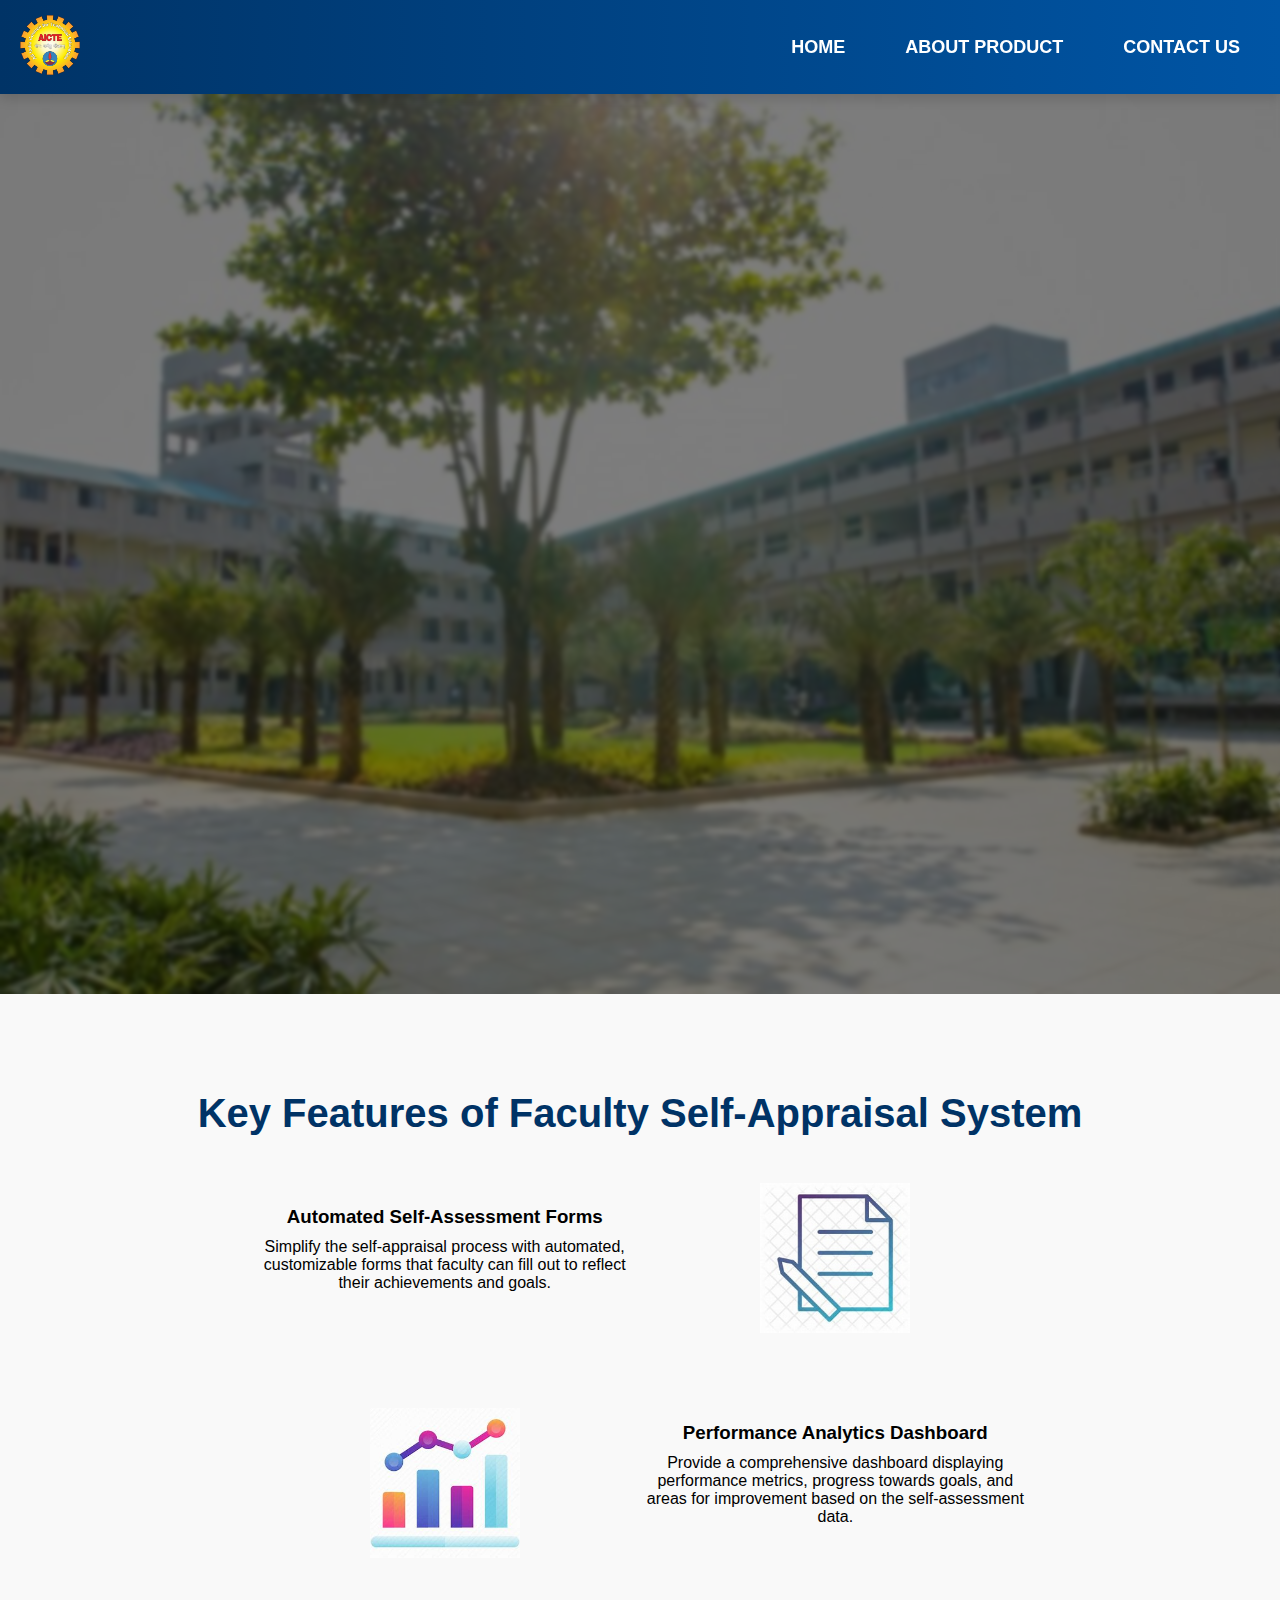
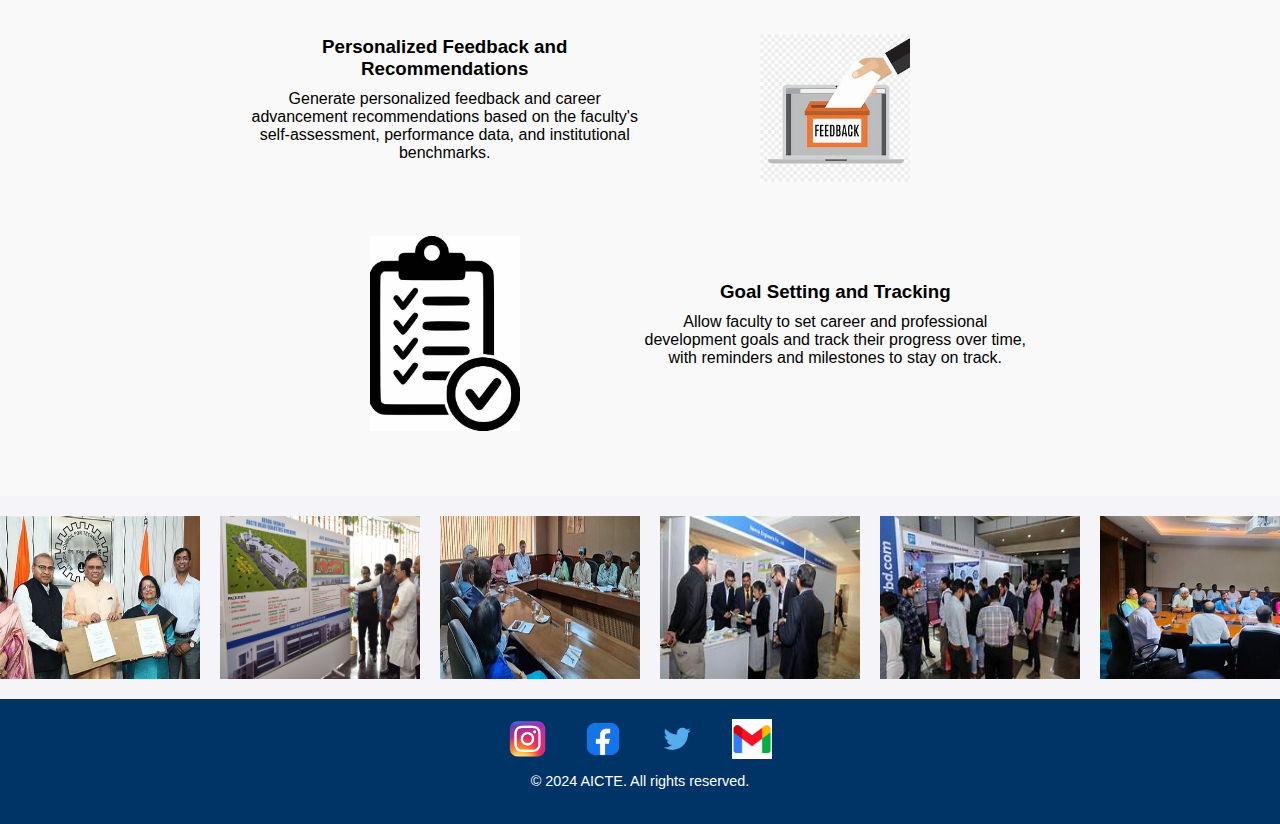
<file: index.html>
<!DOCTYPE html>
<html lang="en">
<head>
    <meta charset="UTF-8">
    <meta name="viewport" content="width=device-width, initial-scale=1.0">
    <title>College Home Page</title>
    <link rel="stylesheet" href="style.css">
</head>
<body>
    <!-- Navigation Bar -->
    <nav class="navbar">
        <div class="logo">
            <img src="Aictelogo.jpeg" alt="College Logo">
        </div>
        <ul class="nav-links">
            <li><a href="index.html">Home</a></li>
            <li><a href="about.html">About Product</a></li>
            <li><a href="contact.html">Contact Us</a></li>
        </ul>
    </nav>

    <!-- Placeholder Content -->
    <section class="hero-section">
        <div class="hero-content">
            <h1 class="headline">Revolutionizing Faculty Self-Appraisal for Career Growth</h1>
            <p class="subheadline">Empower your academic journey with our self-appraisal system designed for faculty members.</p>
            <div class="cta-buttons">
                <a href="explore.html" class="btn btn-primary">Explore System</a>
                <a href="demo.html" class="btn btn-secondary">Request a Demo</a>
            </div>
        </div>
    </section>
    <section class="features">
        <div class="container">
            <h3 class="features-title">Key Features of Faculty Self-Appraisal System</h3>
            <div class="feature-section">
                <div class="text-content">
                    <h3>Automated Self-Assessment Forms</h3>
                    <p>Simplify the self-appraisal process with automated, customizable forms that faculty can fill out to reflect their achievements and goals.</p>
                </div>
                <div class="image-wrapper">
                    <img src="form.jpeg" alt="Automated Self-Assessment Forms">
                </div>
            </div>
            <div class="feature-section reverse">
                <div class="text-content">
                    <h3>Performance Analytics Dashboard</h3>
                    <p>Provide a comprehensive dashboard displaying performance metrics, progress towards goals, and areas for improvement based on the self-assessment data.</p>
                </div>
                <div class="image-wrapper">
                    <img src="chart.jpeg" alt="Performance Analytics Dashboard">
                </div>
            </div>
            <div class="feature-section">
                <div class="text-content">
                    <h3>Personalized Feedback and Recommendations</h3>
                    <p>Generate personalized feedback and career advancement recommendations based on the faculty's self-assessment, performance data, and institutional benchmarks.</p>
                </div>
                <div class="image-wrapper">
                    <img src="feedback.jpeg" alt="Personalized Feedback and Recommendations">
                </div>
            </div>
            <div class="feature-section reverse">
                <div class="text-content">
                    <h3>Goal Setting and Tracking</h3>
                    <p>Allow faculty to set career and professional development goals and track their progress over time, with reminders and milestones to stay on track.</p>
                </div>
                <div class="image-wrapper">
                    <img src="goal.jpeg" alt="Goal Setting and Tracking">
                </div>
            </div>
        </div>
    </section> 
    <section class="scrolling-images"></section>
        <div class="scrolling-wrapper">
            <div class="scrolling-content">
                <img src="f1.jpeg" alt="Image 1">
                <img src="f2.jpg" alt="Image 2">
                <img src="f3.jpeg" alt="Image 3">
                <img src="f4.jpeg" alt="Image 4">
                <img src="f5.jpeg" alt="Image 5">
                <img src="f6.jpeg" alt="Image 6">
                <img src="f7.jpeg" alt="Image 7">
                <img src="f8.jpeg" alt="Image 8">

                <!-- Add more images as needed -->
            </div>
        </div>
    </section>
    <footer class="footer">
        <div class="footer-content">
            <div class="social-media">
                <a href="https://www.instagram.com" target="_blank" class="social-icon insta" aria-label="Instagram">
                    <img src="insta.png" alt="Instagram">
                </a>
                <a href="https://www.facebook.com" target="_blank" class="social-icon fb" aria-label="Facebook">
                    <img src="fb.png" alt="Facebook">
                </a>
                <a href="https://twitter.com" target="_blank" class="social-icon twitter" aria-label="Twitter">
                    <img src="twitter.png" alt="Twitter">
                </a>
                <a href="mailto:envisagers1613@gmail.com" class="social-icon email" aria-label="Email">
                    <img src="gmail.jpg" alt="Email">
                </a>
            </div>
            <p class="copyright">© 2024 AICTE. All rights reserved.</p>
        </div>
    </footer>
    
    
</body>

</html>
</file>
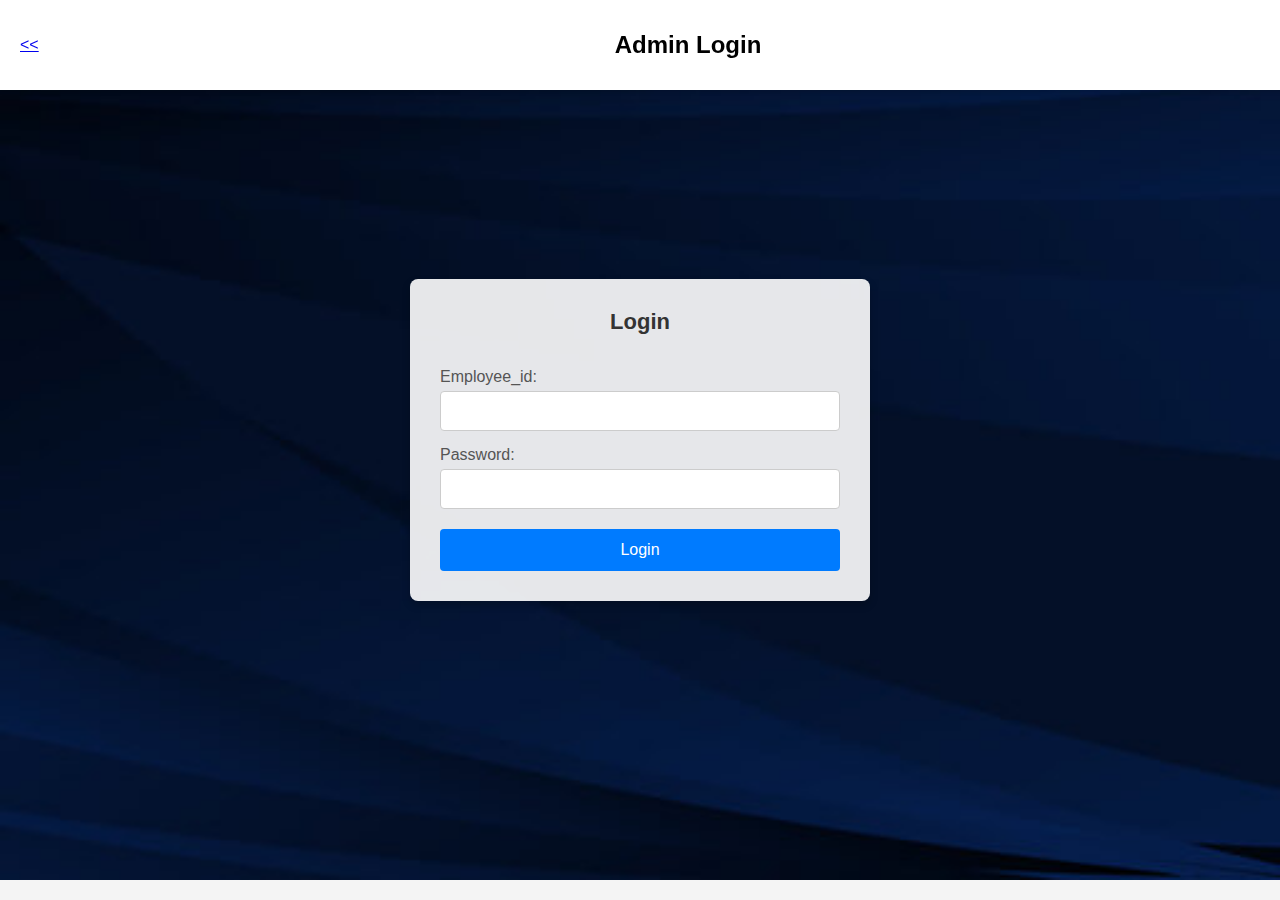
<file: alogin.html>
<!DOCTYPE html>
<html lang="en">
<head>
    <meta charset="UTF-8">
    <meta name="viewport" content="width=device-width, initial-scale=1.0">
    <title>Admin Login</title>
    <link rel="stylesheet" href="admin.css">
</head>
<body>
    <header class="navbar">
        <div class="back-arrow">
            <a href="explore.html" aria-label="Back to home"><<</a>
        </div>
        <h1>Admin Login</h1>
    </header>
    <main class="main-content">
        <div class="overlay">
            <form id="adminLoginForm">
                <h2>Login</h2>
                <label for="email">Employee_id:</label>
                <input type="email" id="email" name="email" required>
                <label for="password">Password:</label>
                <input type="password" id="password" name="password" required>
                <button type="submit" class="login-button">Login</button>
            </form>
        </div>
    </main>
    <script src="admin.js"></script>
</body>
</html>
</file>
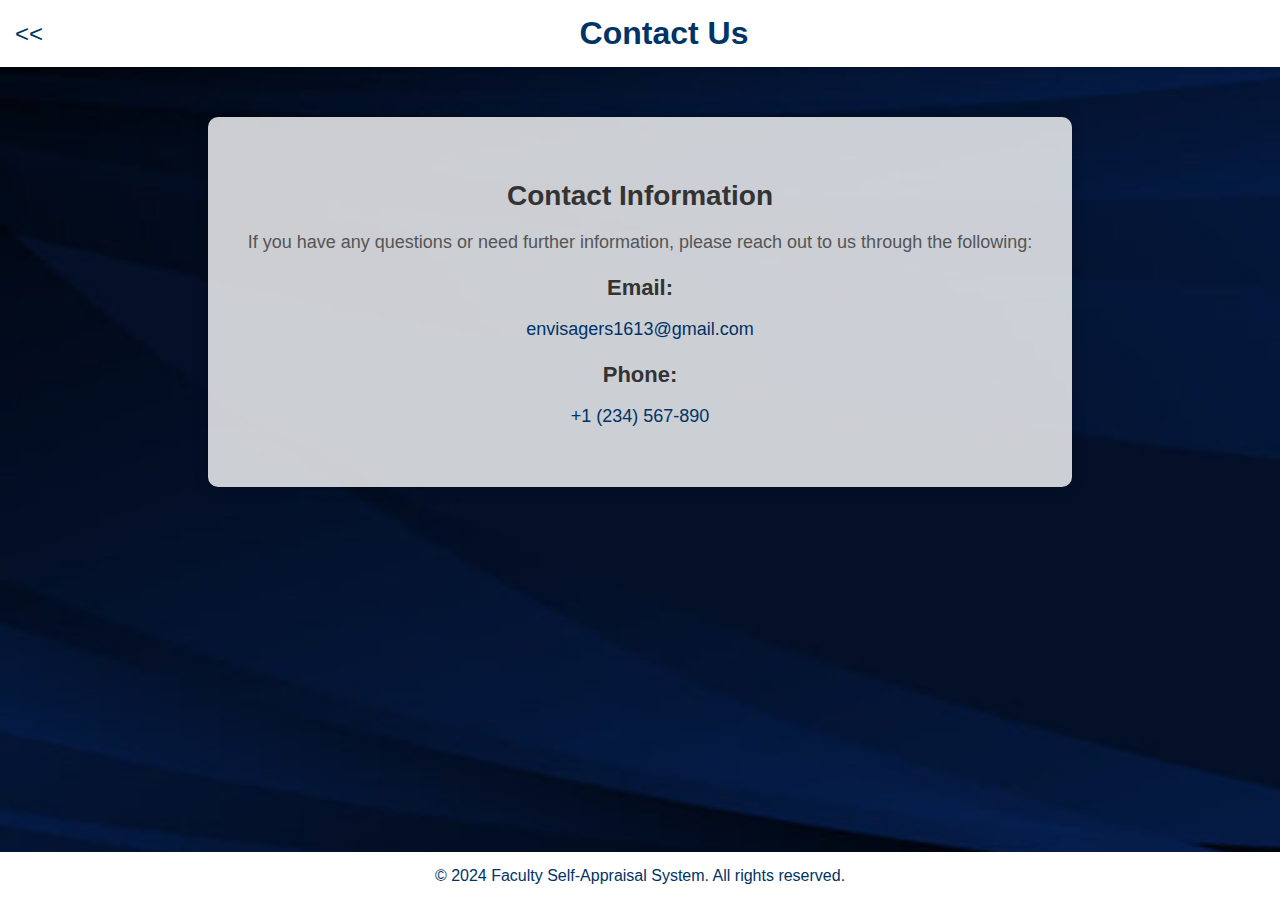
<file: contact.html>
<!DOCTYPE html>
<html lang="en">
<head>
    <meta charset="UTF-8">
    <meta name="viewport" content="width=device-width, initial-scale=1.0">
    <title>Contact Us - Faculty Self-Appraisal System</title>
    <link rel="stylesheet" href="contact.css">
</head>
<body>
    <!-- Navigation Bar -->
    <div class="navbar">
        <a href="index.html" class="back-button">&lt;&lt;</a>
        <h1>Contact Us</h1>
    </div>

    <!-- Contact Section -->
    <div class="contact-section">
        <div class="contact-info">
            <h2>Contact Information</h2>
            <p>If you have any questions or need further information, please reach out to us through the following:</p>
            <div class="contact-details">
                <div class="contact-item">
                    <h3>Email:</h3>
                    <p><a href="mailto:info@facultyappraisal.com">envisagers1613@gmail.com</a></p>
                </div>
                <div class="contact-item">
                    <h3>Phone:</h3>
                    <p><a href="tel:+1234567890">+1 (234) 567-890</a></p>
                </div>
            </div>
        </div>
    </div>

    <!-- Footer -->
    <div class="footer">
        &copy; 2024 Faculty Self-Appraisal System. All rights reserved.
    </div>
</body>
</html>
</file>
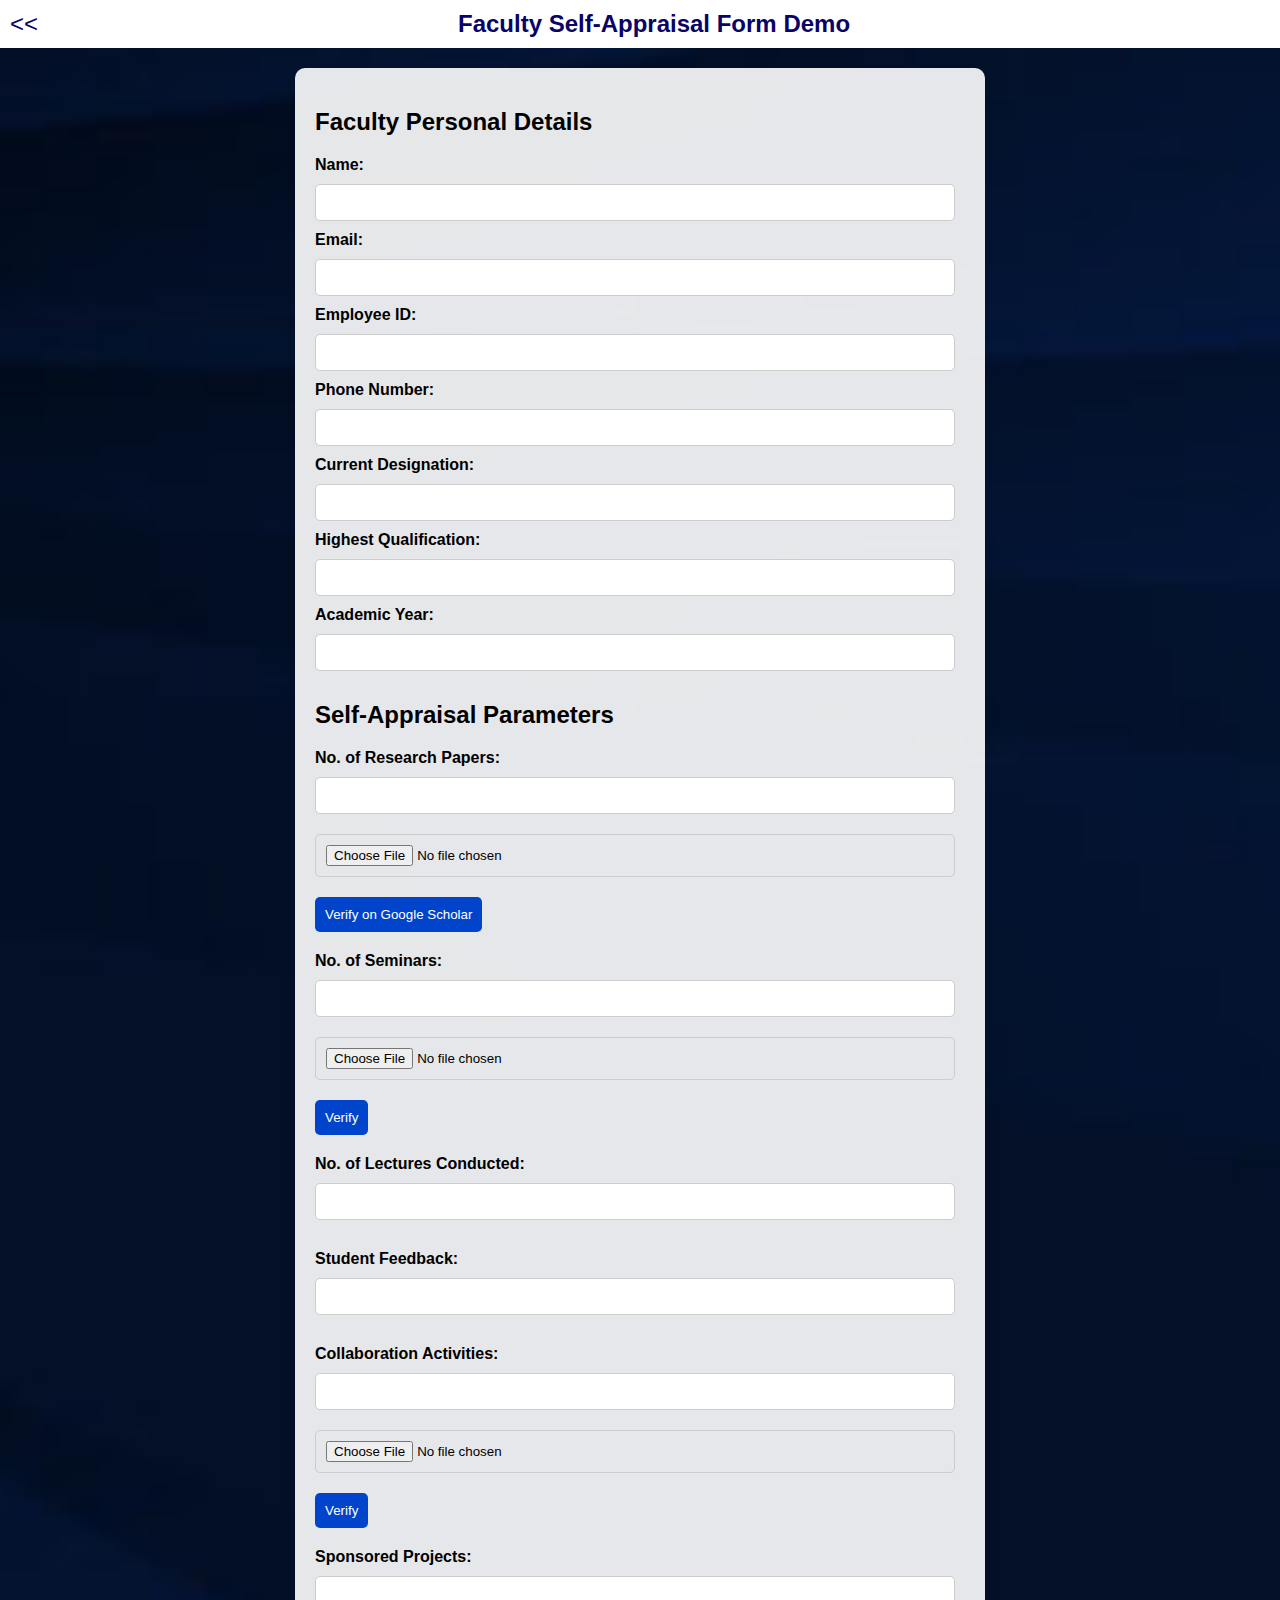
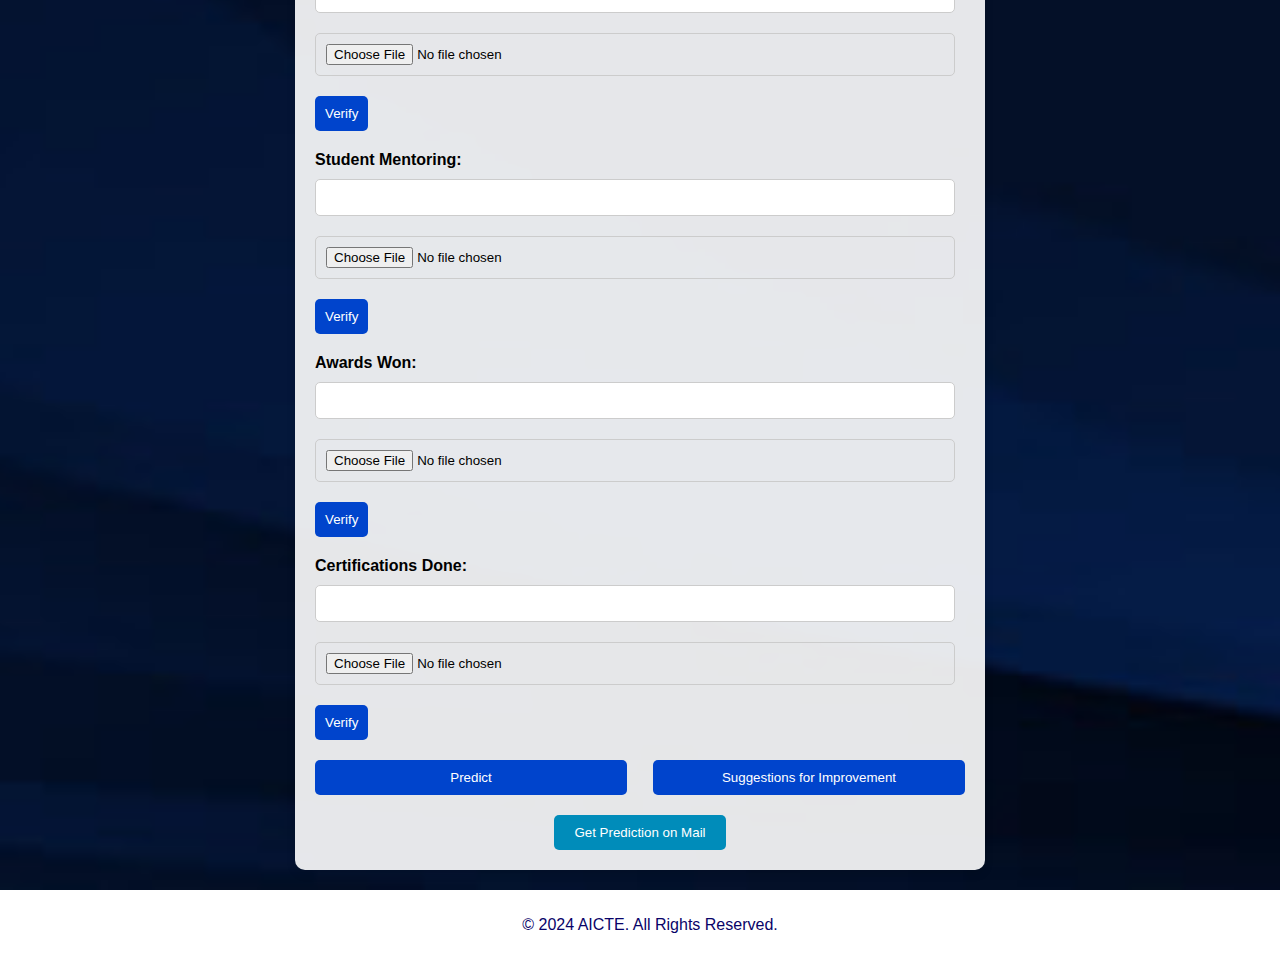
<file: demo.html>
<!DOCTYPE html>
<html lang="en">
<head>
    <meta charset="UTF-8">
    <meta name="viewport" content="width=device-width, initial-scale=1.0">
    <title>Faculty Self-Appraisal Form Demo</title>
    <link rel="stylesheet" href="demo.css">
</head>
<body>
    <!-- Navigation Bar -->
    <nav class="navbar">
        <a href="index.html" class="back-arrow"><<</a>
        <h1>Faculty Self-Appraisal Form Demo</h1>
    </nav>

    <!-- Main Content with Background Image -->
    <section class="main-content">
        <div class="form-container">
            <form>
                <h2>Faculty Personal Details</h2>
                <label for="name">Name:</label>
                <input type="text" id="name" name="name" required>

                <label for="email">Email:</label>
                <input type="email" id="email" name="email" required>

                <label for="employeeId">Employee ID:</label>
                <input type="text" id="employeeId" name="employeeId" required>

                <label for="phone">Phone Number:</label>
                <input type="tel" id="phone" name="phone" required>

                <label for="designation">Current Designation:</label>
                <input type="text" id="designation" name="designation" required>

                <label for="qualification">Highest Qualification:</label>
                <input type="text" id="qualification" name="qualification" required>

                <label for="year">Academic Year:</label>
                <input type="text" id="year" name="year" required>

                <h2>Self-Appraisal Parameters</h2>

                <!-- Research Papers -->
                <div class="parameter">
                    <label for="research">No. of Research Papers:</label>
                    <input type="number" id="research" name="research">
                    <input type="file" id="researchAttachment">
                    <button class="verify-btn">Verify on Google Scholar</button>
                </div>

                <!-- Seminars -->
                <div class="parameter">
                    <label for="seminars">No. of Seminars:</label>
                    <input type="number" id="seminars" name="seminars">
                    <input type="file" id="seminarsAttachment">
                    <button class="verify-btn">Verify</button>
                </div>

                <!-- Lectures Conducted -->
                <div class="parameter">
                    <label for="lectures">No. of Lectures Conducted:</label>
                    <input type="number" id="lectures" name="lectures">
                    <!-- <input type="file" id="lecturesAttachment">
                    <button class="verify-btn">Verify</button> -->
                </div>

                <!-- Student Feedback -->
                <div class="parameter">
                    <label for="feedback">Student Feedback:</label>
                    <input type="number" id="feedback" name="feedback" max="5" step="0.1">
                    <!-- <input type="file" id="feedbackAttachment">
                    <button class="verify-btn">Verify</button> -->
                </div>

                <!-- Collaboration Activities -->
                <div class="parameter">
                    <label for="collaboration">Collaboration Activities:</label>
                    <input type="number" id="collaboration" name="collaboration">
                    <input type="file" id="collaborationAttachment">
                    <button class="verify-btn">Verify</button>
                </div>

                <!-- Sponsored Projects -->
                <div class="parameter">
                    <label for="projects">Sponsored Projects:</label>
                    <input type="number" id="projects" name="projects">
                    <input type="file" id="projectsAttachment">
                    <button class="verify-btn">Verify</button>
                </div>

                <!-- Student Mentoring -->
                <div class="parameter">
                    <label for="mentoring">Student Mentoring:</label>
                    <input type="number" id="mentoring" name="mentoring">
                    <input type="file" id="mentoringAttachment">
                    <button class="verify-btn">Verify</button>
                </div>

                <!-- Awards -->
                <div class="parameter">
                    <label for="awards">Awards Won:</label>
                    <input type="number" id="awards" name="awards">
                    <input type="file" id="awardsAttachment">
                    <button class="verify-btn">Verify</button>
                </div>

                <!-- Certifications -->
                <div class="parameter">
                    <label for="certifications">Certifications Done:</label>
                    <input type="number" id="certifications" name="certifications">
                    <input type="file" id="certificationsAttachment">
                    <button class="verify-btn">Verify</button>
                </div>

                <!-- Predict and Suggestion Buttons Side by Side -->
                <div class="button-group">
                    <button class="predict-btn">Predict</button>
                    <button class="suggestion-btn">Suggestions for Improvement</button>
                </div>

                <!-- Button for Email Prediction -->
                <div class="email-prediction">
                    <button class="email-btn">Get Prediction on Mail</button>
                </div>
            </form>
        </div>
    </section>

    <!-- Footer -->
    <footer>
        <p>© 2024 AICTE. All Rights Reserved.</p>
    </footer>
</body>
</html>
</file>
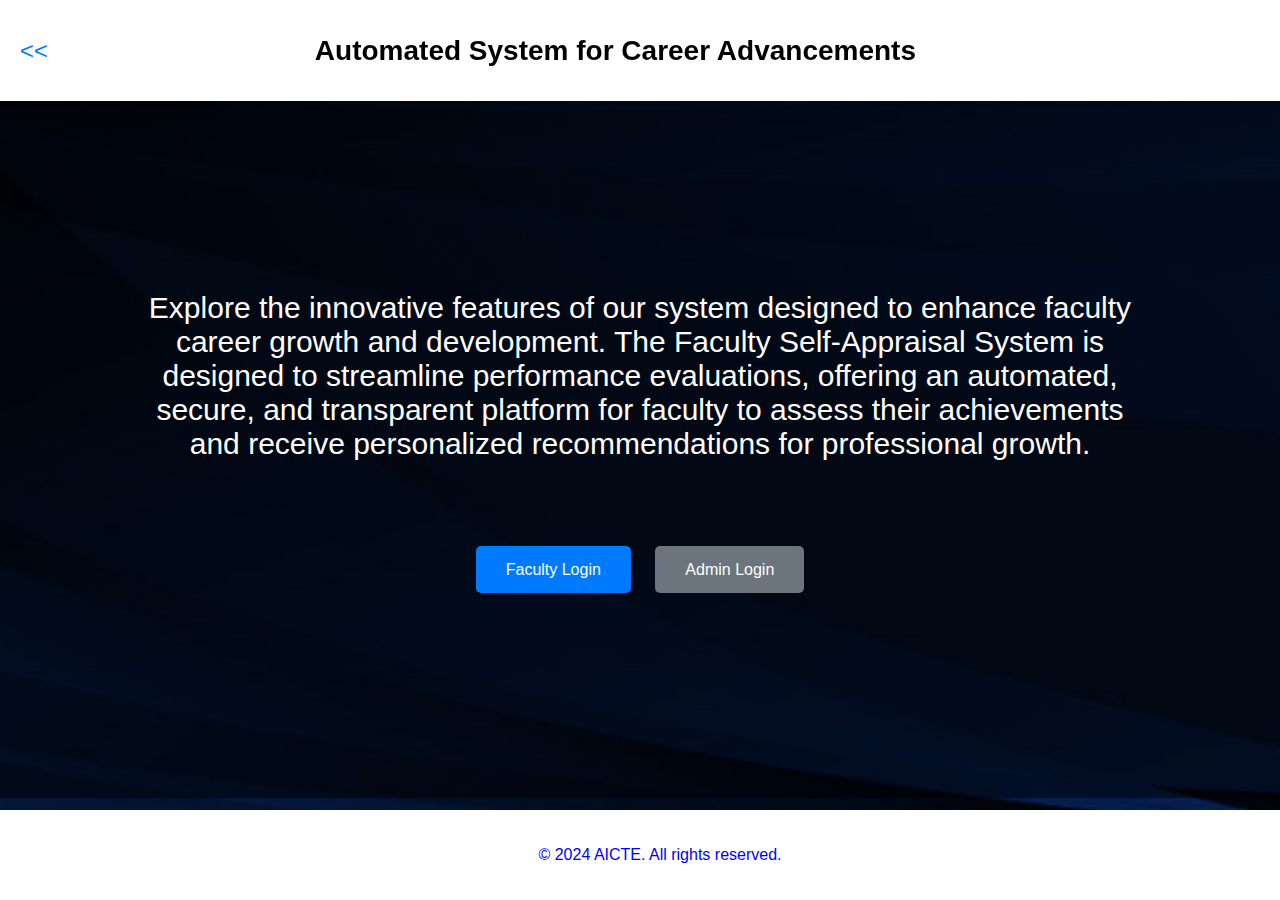
<file: explore.html>
<!DOCTYPE html>
<html lang="en">
<head>
    <meta charset="UTF-8">
    <meta name="viewport" content="width=device-width, initial-scale=1.0">
    <title>Automated System for Career Advancements</title>
    <link rel="stylesheet" href="explore.css">
</head>
<body>
    <!-- Navigation Bar -->
    <nav class="navbar">
        <div class="back-arrow">
            <a href="index.html" aria-label="Back to home"><<</a>
        </div>
        <h1 class="page-title">Automated System for Career Advancements</h1>
    </nav>

    <!-- Section 1 with background image -->
    <section class="hero-section">
        <div class="overlay"></div>
        <div class="hero-content">
            <p class="description">Explore the innovative features of our system designed to enhance faculty career growth and development.
                The Faculty Self-Appraisal System is designed to streamline performance evaluations, offering an automated, secure, 
                and transparent platform for faculty to assess their achievements and receive personalized recommendations for professional growth.</p>
            <div class="cta-buttons">
                <a href="flogin.html" class="btn btn-primary">Faculty Login</a>
                <a href="alogin.html" class="btn btn-secondary">Admin Login</a>
            </div>
        </div>
    </section>

    <!-- Optional footer -->
    <footer class="footer">
        <p>© 2024 AICTE. All rights reserved.</p>
    </footer>

    <!-- Link to external JS -->
    <script src="explore.js"></script>
</body>
</html>
</file>
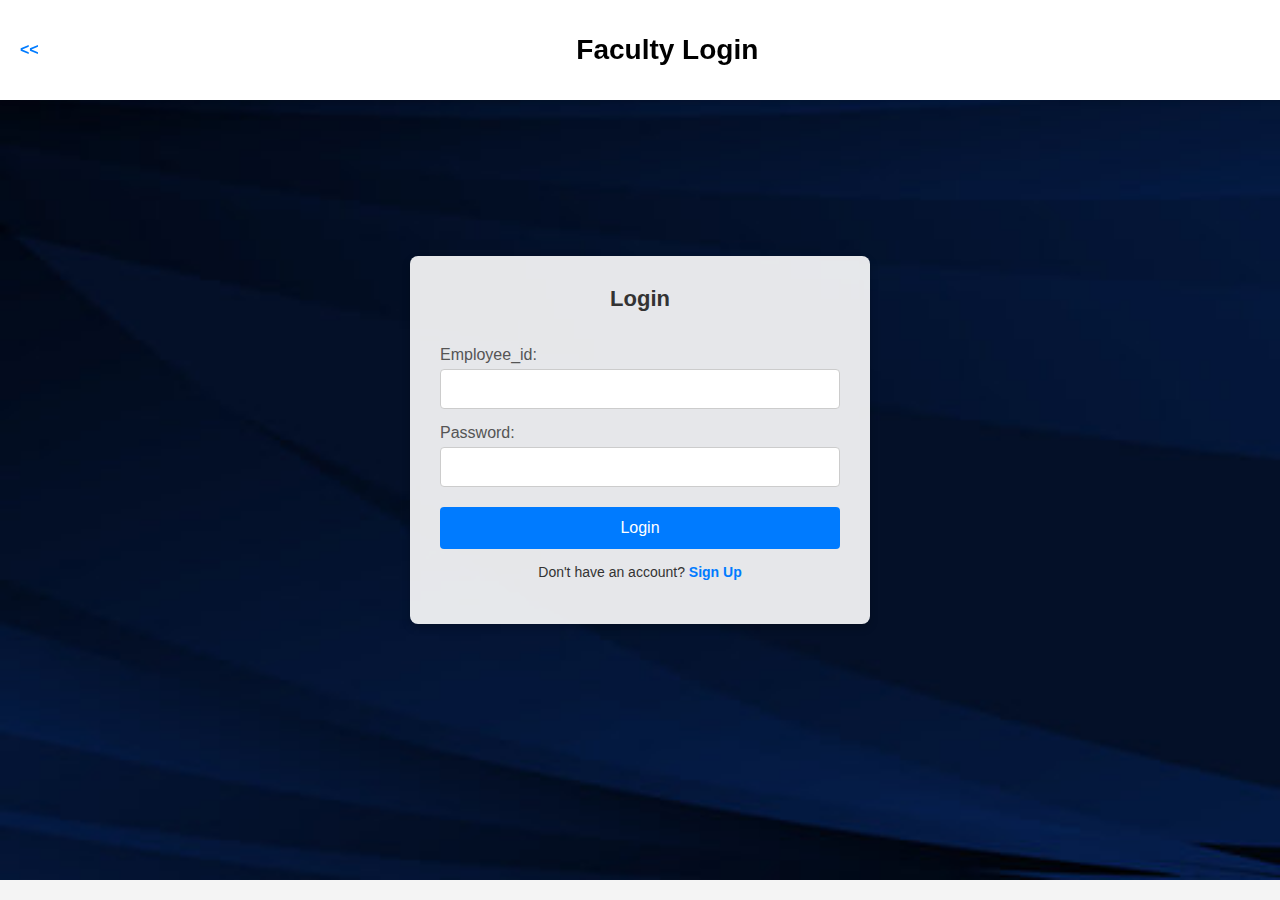
<file: flogin.html>
<!DOCTYPE html>
<html lang="en">
<head>
    <meta charset="UTF-8">
    <meta name="viewport" content="width=device-width, initial-scale=1.0">
    <title>Faculty Login</title>
    <link rel="stylesheet" href="faculty.css">
</head>
<body>
    <header class="navbar">
        <div class="back-arrow">
            <a href="explore.html" aria-label="Back to home"><<</a>
        </div>
        <h1>Faculty Login</h1>
    </header>
    <main class="main-content">
        <div class="overlay">
            <form id="loginForm">
                <h2>Login</h2>
                <label for="email">Employee_id:</label>
                <input type="email" id="email" name="email" required>
                <label for="password">Password:</label>
                <input type="password" id="password" name="password" required>
                <button type="submit" class="login-button">Login</button>
                <p>Don't have an account? <a href="signup.html">Sign Up</a></p>
            </form>
        </div>
    </main>
    <script src="faculty.js"></script>
</body>
</html>
</file>
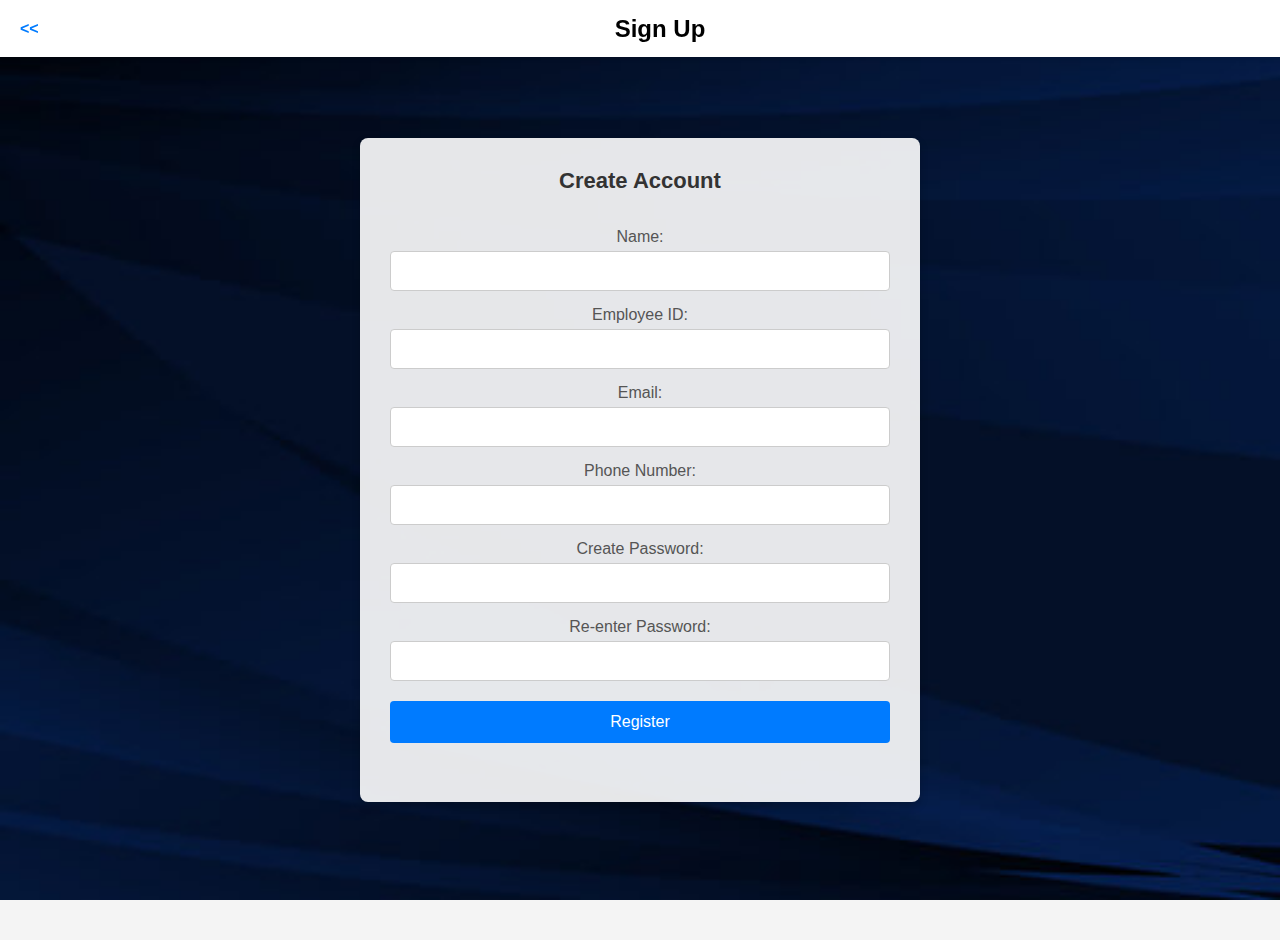
<file: signup.html>
<!DOCTYPE html>
<html lang="en">
<head>
    <meta charset="UTF-8">
    <meta name="viewport" content="width=device-width, initial-scale=1.0">
    <title>Sign Up</title>
    <link rel="stylesheet" href="signup.css">
</head>
<body>
    <header class="navbar">
        <div class="back-arrow">
            <a href="flogin.html" aria-label="Back to home"><<</a>
        </div>
        <h1>Sign Up</h1>
    </header>
    <main class="main-content">
        <div class="overlay">
            <form id="signupForm">
                <h2>Create Account</h2>
                <label for="name">Name:</label>
                <input type="text" id="name" name="name" required>
                <label for="employeeId">Employee ID:</label>
                <input type="text" id="employeeId" name="employeeId" required>
                <label for="email">Email:</label>
                <input type="email" id="email" name="email" required>
                <label for="phone">Phone Number:</label>
                <input type="tel" id="phone" name="phone" required>
                <label for="createPassword">Create Password:</label>
                <input type="password" id="createPassword" name="createPassword" required>
                <label for="reEnterPassword">Re-enter Password:</label>
                <input type="password" id="reEnterPassword" name="reEnterPassword" required>
                <button type="submit" class="login-button">Register</button>
                <p id="message"></p>
            </form>
        </div>
    </main>
    <script src="script1.js"></script>
</body>
</html>
</file>
<file: style.css>
/*Navigation bar*/
/* Global Styles */
body {
    font-family: 'Arial', sans-serif;
    margin: 0;
    padding: 0;
    background-color: #f4f4f9;
}

/* Navigation Bar Styles */
.navbar {
    display: flex;
    justify-content: space-between;
    align-items: center;
    background: linear-gradient(90deg, #003366, #0055a5); /* Gradient Blue */
    padding: 15px 20px;
    position: sticky;
    top: 0;
    z-index: 1000;
    box-shadow: 0 4px 12px rgba(0, 0, 0, 0.15); /* Deeper shadow for depth */
}

.logo img {
    width: 60px; /* Adjust the size of the logo */
    height: auto;
    animation: slideInLeft 1s ease-in-out;
}

/* Navigation Links */
.nav-links {
    list-style-type: none;
    display: flex;
    margin: 0;
    padding: 0;
}

.nav-links li {
    margin-left: 20px;
}

.nav-links a {
    text-decoration: none;
    color: white;
    font-size: 18px;
    font-weight: bold;
    text-transform: uppercase;
    padding: 12px 20px;
    position: relative;
    overflow: hidden;
    transition: all 0.4s ease; /* Smooth transitions */
    border-radius: 8px;
    z-index: 1; /* For proper layering */
}

/* Hover Effects */
.nav-links a:hover {
    color: #ffffff;
    transform: scale(1.05); /* Slight zoom effect */
    box-shadow: 0 0 15px rgba(255, 255, 255, 0.5); /* Glowing effect */
}

/* Advanced Click Ripple Effect */
.nav-links a::before {
    content: '';
    position: absolute;
    top: 50%;
    left: 50%;
    width: 0;
    height: 0;
    background: rgba(255, 255, 255, 0.3);
    border-radius: 50%;
    transform: translate(-50%, -50%);
    transition: width 0.6s ease, height 0.6s ease;
    z-index: -1;
}

.nav-links a:active::before {
    width: 200%;
    height: 200%;
}

/* Sliding Blue Box on Click */
.nav-links a::after {
    content: '';
    position: absolute;
    top: 0;
    left: -100%;
    width: 100%;
    height: 100%;
    background-color: #003366; /* Blue sliding background */
    transition: left 0.4s ease;
    z-index: -1;
}

.nav-links a:focus::after,
.nav-links a:active::after {
    left: 0;
}

/* Button Effect: Sliding Underline */
.nav-links a::before,
.nav-links a::after {
    pointer-events: none; /* Disable any events on these elements */
}

.nav-links a::after {
    content: '';
    position: absolute;
    width: 0;
    height: 2px;
    background: #ffffff;
    left: 50%;
    bottom: 0;
    transition: all 0.4s ease;
}

.nav-links a:hover::after {
    width: 100%;
    left: 0;
}

/* Ripple Animation */
.nav-links a:focus-visible {
    outline: none;
}

/* Responsive Menu */
@media (max-width: 768px) {
    .nav-links {
        flex-direction: column;
        position: absolute;
        right: 0;
        top: 60px;
        background-color: #004080;
        width: 100%;
        display: none;
    }

    .nav-links li {
        margin: 10px 0;
    }

    .navbar {
        justify-content: space-between;
    }
}

/* Animations */
@keyframes slideInLeft {
    0% {
        transform: translateX(-100%);
    }
    100% {
        transform: translateX(0);
    }
}


/*1st section*/
/* Hero Section Styles */
.hero-section {
    position: relative;
    background-image: url('collegeimg.jpg'); /* Replace with your image path */
    background-size: cover;
    background-position: center;
    height: 100vh; /* Adjust height as needed */
    display: flex;
    align-items: center;
    justify-content: center;
}

.hero-section::before {
    content: '';
    position: absolute;
    top: 0;
    left: 0;
    width: 100%;
    height: 100%;
    background: rgba(0, 0, 0, 0.5); /* Adjust opacity for the semi-transparent layer */
    backdrop-filter: blur(2px); /* Adjust blur effect here */
    z-index: 1;
}

.hero-content {
    position: relative;
    color: white;
    text-align: center;
    z-index: 2;
    padding: 0 20px;
    opacity: 0;
    animation: fadeIn 2s ease-out forwards; /* Fade-in animation */
}

.headline {
    font-size: 3em; /* Adjust size as needed */
    font-weight: bold;
    margin: 0;
    opacity: 0;
    transform: translateY(20px); /* Start position for slide-up effect */
    animation: slideUp 1.5s ease-out 0.5s forwards; /* Slide-up animation */
}

.subheadline {
    font-size: 1.5em; /* Adjust size as needed */
    margin: 20px 0;
    opacity: 0;
    transform: translateY(20px); /* Start position for slide-up effect */
    animation: slideUp 1.5s ease-out 1s forwards; /* Slide-up animation */
}

.cta-buttons {
    margin-top: 20px;
}

.btn {
    display: inline-block;
    font-size: 1em;
    font-weight: bold;
    padding: 12px 24px;
    border-radius: 5px;
    text-decoration: none;
    margin: 10px;
    position: relative;
    transition: transform 0.3s ease, background-color 0.3s ease, box-shadow 0.3s ease;
    overflow: hidden; /* Ensure pseudo-elements do not overflow */
}

.btn-primary {
    background-color: #0055a5;
    color: white;
}

.btn-primary:hover {
    background-color: #003366;
    transform: scale(1.05); /* Slight zoom effect */
    box-shadow: 0 8px 16px rgba(0, 0, 0, 0.3); /* Deeper shadow on hover */
}

.btn-secondary {
    background-color: #ffffff;
    color: #0055a5;
}

.btn-secondary:hover {
    background-color: #e6e6e6;
    transform: scale(1.05); /* Slight zoom effect */
    box-shadow: 0 8px 16px rgba(0, 0, 0, 0.3); /* Deeper shadow on hover */
}

.btn::before {
    content: '';
    position: absolute;
    top: 50%;
    left: 50%;
    width: 300%;
    height: 300%;
    background: rgba(255, 255, 255, 0.2);
    transform: translate(-50%, -50%) scale(0);
    border-radius: 50%;
    transition: transform 0.6s ease;
    z-index: 0;
}

.btn:hover::before {
    transform: translate(-50%, -50%) scale(1);
}

.btn span {
    position: relative;
    z-index: 1; /* Ensure text is above the pseudo-element */
}

/* Animations */
@keyframes fadeIn {
    from {
        opacity: 0;
    }
    to {
        opacity: 1;
    }
}

@keyframes slideUp {
    from {
        opacity: 0;
        transform: translateY(20px);
    }
    to {
        opacity: 1;
        transform: translateY(0);
    }
}

/* Apply box-sizing globally to include padding and border in the total width and height */
*,
*::before,
*::after {
    box-sizing: border-box;
}

.features {
    background-color: #ffffff; /* Background color for the section */
    padding: 0; /* Remove padding for equal height sections */
    margin: 0; /* Remove default margins */
    text-align: center; /* Center the title */
}

.features-title {
    padding-top: 3%;
    font-size: 2.5em; /* Adjust size as needed */
    color: #003366; /* Dark blue color for the title */
    margin: 0; /* Space above and below the title */
}

/* Reset margins and paddings on all child elements */
.feature-section {
    margin-bottom: 20px; /* Add space between feature sections */
    padding-top: 5%;
    display: flex;
    align-items: center;
    justify-content: center; /* Center horizontally */
    height: 25vh; /* Equal height for each section */
    position: relative;
    padding: 0 15%; /* Equal space on both sides of the page */
    margin: 0; /* Remove default margins */
}

/* Reverse layout for alternate features */
.feature-section.reverse {
    flex-direction: row-reverse;
}

/* Adjust text and image content */
.text-content, .image-wrapper {
    width: 45%; /* Split the section into two vertical halves */
    display: flex;
    align-items: center;
    justify-content: center;
    margin: 0; /* Remove default margins */
}

.text-content {
    flex-direction: column;
    text-align: center; /* Center text horizontally */
}

.text-content h3 {
    margin: 0 0 10px 0; /* Margin below the title */
}

.text-content p {
    text-align: center;
    margin: 0; /* No margin around the paragraph */
}

.image-wrapper {
    position: relative;
}

.image-wrapper img {
    padding-top: 5%;
    max-width: 150px; /* Adjust image size to fit within its container */
    height: auto;
    display: block;
}

.image-wrapper::before {
    content: "";
    position: absolute;
    top: 50%;
    left: 50%;
    width: 100%; /* Cover the whole image container */
    height: 100%;
    background-color: transparent; /* Remove background color */
    z-index: -1; /* Place behind the image */
    transform: translate(-50%, -50%); /* Center the background */
    box-shadow: 0 0 15px rgba(0, 0, 0, 0.3); /* Shadow effect */
    border-radius: 8px; /* Match the border radius */
}

/* Responsive adjustments */
@media (max-width: 768px) {
    .feature-section {
        flex-direction: column;
        height: auto; /* Allow height to adjust for smaller screens */
    }

    .text-content, .image-wrapper {
        width: 100%; /* Full width on smaller screens */
    }

    .image-wrapper::before {
        position: static; /* Move the background to be part of the image container */
        transform: none;
        box-shadow: none; /* Adjust shadow for mobile */
    }
}


/*3rd section*/
.features {
    background-color: #f9f9f9;
    padding: 60px 20px;
    text-align: center;
}

.features h2 {
    font-size: 2.5em;
    margin-bottom: 40px;
}

.feature-card {
    display: inline-block;
    width: 280px;
    margin: 20px;
    padding: 20px;
    background: white;
    border-radius: 8px;
    box-shadow: 0 4px 8px rgba(0, 0, 0, 0.1);
    text-align: center;
    transition: transform 0.3s ease, box-shadow 0.3s ease;
}

.feature-card img {
    width: 60px;
    height: 60px;
    margin-bottom: 20px;
}

.feature-card h3 {
    font-size: 1.5em;
    margin: 10px 0;
}

.feature-card p {
    font-size: 1em;
    color: #666;
}

.feature-card:hover {
    transform: translateY(-10px);
    box-shadow: 0 6px 12px rgba(0, 0, 0, 0.2);
}

/*3rd section*/
.scrolling-images {
    position: relative;
    overflow: hidden;
    white-space: nowrap;
    padding: 10px 0;
    background-color: #f4f4f9;
}

.scrolling-wrapper {
    display: flex;
    align-items: center;
    width: 50%;
}

.scrolling-content {
    display: flex;
    animation: scroll 20s linear infinite;
}

.scrolling-content img {
    width: 200px; /* Adjust size as needed */
    height: auto;
    margin-bottom: 20px;
    margin-right: 20px; /* Space between images */
}

@keyframes scroll {
    0% {
        transform: translateX(100%);
    }
    100% {
        transform: translateX(-100%);
    }
}

/*Footer*/
/* Apply box-sizing globally to include padding and border in the total width and height */
*,
*::before,
*::after {
    box-sizing: border-box;
}

/* Footer styling */
.footer {
    background-color: #003366; /* Dark blue background for the footer */
    color: #ffffff; /* White text color */
    padding: 20px 0; /* Padding for spacing */
    text-align: center; /* Center text */
    position: relative;
    bottom: 0;
    width: 100%;
}

.footer-content {
    max-width: 1200px; /* Max width of the footer content */
    margin: 0 auto; /* Center footer content horizontally */
    padding: 0 15%; /* Padding inside the footer */
}

.social-media {
    margin-bottom: 10px; /* Space below social media icons */
}

.social-icon {
    display: inline-block; /* Allow margins and padding around the icons */
    margin: 0 15px; /* Space between icons */
    transition: transform 0.3s, filter 0.3s; /* Animation for transform and filter */
}

.social-icon img {
    width: 40px; /* Adjust size of icons */
    height: 40px; /* Ensure icons are square */
}

.social-icon:hover {
    transform: scale(1.2); /* Scale up icon on hover */
    filter: brightness(1.2); /* Lighten icon on hover */
}

.copyright {
    margin-top: 10px; /* Space above copyright text */
    font-size: 0.9em; /* Smaller font size for copyright */
}
</file>
<file: admin.css>
/* Global Styles */
body {
    margin: 0;
    font-family: Arial, sans-serif;
    background-color: #f4f4f4; /* Light grey background */
    color: #333;
}

/* Header (Navigation Bar) */
.navbar {
    position: fixed;
    top: 0;
    left: 0;
    width: 100%;
    background-color: #ffffff; /* White background */
    display: flex;
    align-items: center;
    padding: 15px 20px;
    box-shadow: 0 2px 4px rgba(0, 0, 0, 0.1); /* Light shadow */
    z-index: 1000; /* Ensure navbar is above other content */
}

.back-button {
    font-size: 24px;
    background: none;
    border: none;
    cursor: pointer;
    color: #007bff; /* Blue color for arrow */
    margin-right: 20px;
}

h1 {
    font-size: 24px;
    margin-left: 45%;
    color: #000; /* Black color for title */
}

/* Main Content */
.main-content {
    display: flex;
    align-items: center;
    justify-content: center;
    height: calc(100vh - 60px); /* Full viewport height minus navbar height */
    padding: 20px;
    background: url('websitebackground.jpg') no-repeat center center fixed;
    background-size: cover;
}

.overlay {
    position: relative;
    background: rgba(255, 255, 255, 0.9); /* Semi-transparent white background */
    padding: 30px;
    border-radius: 8px;
    box-shadow: 0 4px 8px rgba(0, 0, 0, 0.2); /* Shadow for depth */
    width: 100%;
    max-width: 400px;
}

form {
    display: flex;
    flex-direction: column;
}

h2 {
    margin-top: 0;
    font-size: 22px;
    color: #333;
    text-align: center;
}

label {
    margin-top: 15px;
    font-size: 16px;
    color: #555;
}

input[type="email"],
input[type="password"] {
    padding: 10px;
    font-size: 16px;
    border: 1px solid #ccc;
    border-radius: 4px;
    margin-top: 5px;
}

button.login-button {
    margin-top: 20px;
    padding: 12px;
    font-size: 16px;
    border: none;
    border-radius: 4px;
    background-color: #007bff; /* Blue background */
    color: #fff;
    cursor: pointer;
    transition: background-color 0.3s, transform 0.3s;
}

button.login-button:hover {
    background-color: #0056b3; /* Darker blue on hover */
}

button.login-button:active {
    transform: scale(0.95); /* Button press effect */
}

/* Responsive Styles */
@media (max-width: 768px) {
    .navbar {
        flex-direction: column;
        align-items: flex-start;
    }

    .back-button {
        margin-right: 0;
        margin-bottom: 10px;
    }
}
</file>
<file: contact.css>
/* General Styles */
body {
    margin: 0;
    font-family: Arial, sans-serif;
    background-color: #f4f4f4;
    color: #333;
    background-image: url('websitebackground.jpg');
    background-size: cover;
    background-position: center;
    display: flex;
    flex-direction: column;
    min-height: 100vh;
}

/* Navigation Bar */
.navbar {
    background-color:white;
    color: #003366;
    padding: 15px;
    display: flex;
    align-items: center;
    box-shadow: 0 2px 5px rgba(0, 0, 0, 0.2);
}

.navbar h1 {
    margin: 0;
    text-align: center;
    flex-grow: 1;
}

.back-button {
    color: #003366;
    text-decoration: none;
    font-size: 24px;
    margin-right: 20px;
}

/* Contact Section */
.contact-section {
    padding: 40px;
    text-align: center;
    background: rgba(255, 255, 255, 0.8); /* Slightly transparent background */
    max-width: 800px;
    margin: 50px auto;
    border-radius: 10px;
    box-shadow: 0 0 15px rgba(0, 0, 0, 0.2);
}

.contact-info h2 {
    font-size: 28px;
    margin-bottom: 20px;
}

.contact-info p {
    font-size: 18px;
    color: #555;
}

.contact-details {
    margin-top: 20px;
}

.contact-item {
    margin-bottom: 20px;
}

.contact-item h3 {
    font-size: 22px;
    margin-bottom: 10px;
    color: #333;
}

.contact-item p {
    font-size: 18px;
    color:#003366;
}

.contact-item a {
    text-decoration: none;
    color: #003366;
}

.contact-item a:hover {
    text-decoration: underline;
}

/* Footer */
.footer {
    background-color:white;
    color: #003366;
    text-align: center;
    padding: 15px;
    margin-top: auto; /* Pushes footer to the bottom */
}

/* Responsive Design */
@media (max-width: 768px) {
    .navbar {
        flex-direction: column;
        text-align: center;
    }

    .navbar h1 {
        font-size: 22px;
        margin: 10px 0;
    }

    .back-button {
        font-size: 20px;
        margin-right: 0;
    }

    .contact-section {
        padding: 20px;
    }

    .contact-info h2 {
        font-size: 24px;
    }

    .contact-info p {
        font-size: 16px;
    }

    .contact-item h3 {
        font-size: 20px;
    }

    .contact-item p {
        font-size: 16px;
    }
}

@media (max-width: 480px) {
    .navbar {
        padding: 10px;
    }

    .navbar h1 {
        font-size: 18px;
    }

    .back-button {
        font-size: 18px;
    }

    .contact-section {
        padding: 15px;
    }

    .contact-info h2 {
        font-size: 20px;
    }

    .contact-info p {
        font-size: 14px;
    }

    .contact-item h3 {
        font-size: 18px;
    }

    .contact-item p {
        font-size: 14px;
    }
}
</file>
<file: demo.css>
/* General Styles for Desktop */
body {
    font-family: Arial, sans-serif;
    margin: 0;
    padding: 0;
}

.navbar {
    background-color: white;
    color: #090368;
    padding: 10px;
    display: flex;
    justify-content: space-between;
    align-items: center;
    flex-wrap: wrap; /* For better handling on small screens */
}

.navbar h1 {
    margin: 0;
    font-size: 24px;
    text-align: center;
    flex-grow: 1; /* Center the title on smaller screens */
}

.back-arrow {
    text-decoration: none;
    color:#090368;
    font-size: 24px;
}

.main-content {
    background-image: url('websitebackground.jpg'); /* Add your background image here */
    background-size: cover;
    background-position: center;
    background-repeat: no-repeat;
    min-height: 100vh; /* Ensures full-screen height */
    padding: 20px;
}

.form-container {
    background: rgba(255, 255, 255, 0.9); /* Slightly transparent background for form */
    padding: 20px;
    border-radius: 10px;
    max-width: 650px;
    margin: auto;
    box-shadow: 0px 4px 10px rgba(0, 0, 0, 0.1); /* Add subtle shadow */
}

/* Self-Appraisal Parameters Styling */
.parameter {
    margin-bottom: 20px;
}

label {
    display: block;
    font-weight: bold;
}

input[type="text"], input[type="email"], input[type="tel"], input[type="number"], input[type="file"] {
    width: 95%;
    padding: 10px;
    margin: 10px 0;
    border-radius: 5px;
    border: 1px solid #ccc;
}

.verify-btn {
    background-color: #0044cc;
    color: white;
    padding: 10px;
    border: none;
    border-radius: 5px;
    cursor: pointer;
    margin-top: 10px;
}

.verify-btn:hover {
    background-color: #003399;
}

/* Button Group for Predict and Suggestions */
.button-group {
    display: flex;
    justify-content: space-between;
    flex-wrap: wrap; /* Ensures responsiveness */
}

.predict-btn, .suggestion-btn {
    background-color: #0044cc;
    color: white;
    padding: 10px 20px;
    border: none;
    border-radius: 5px;
    cursor: pointer;
    width: 48%; /* Width adjustment for better spacing on smaller screens */
}

.predict-btn:hover, .suggestion-btn:hover {
    background-color: #003399;
}

/* Email Prediction Button */
.email-prediction {
    margin-top: 20px;
    text-align: center;
}

.email-btn {
    background-color: #008CBA;
    color: white;
    padding: 10px 20px;
    border: none;
    border-radius: 5px;
    cursor: pointer;
}

.email-btn:hover {
    background-color: #005f6b;
}


/* Footer */
footer {
    background-color: white;
    color: #090368;
    text-align: center;
    padding: 10px;
    position: bottom;
    bottom: 0;
    width: 100%;
}

/* Responsive Styles */
@media (max-width: 768px) {
    .form-container {
        padding: 15px;
        max-width: 90%;
    }

    .navbar h1 {
        font-size: 20px;
    }

    .predict-btn, .suggestion-btn {
        width: 100%; /* Stack buttons on top of each other */
        margin-bottom: 10px;
    }

    .email-btn {
        width: 100%;
    }

    input[type="text"], input[type="email"], input[type="tel"], input[type="number"], input[type="file"] {
        padding: 8px;
        font-size: 16px;
    }
}

@media (max-width: 480px) {
    .navbar {
        flex-direction: column; /* Stack navigation items */
    }

    .navbar h1 {
        font-size: 18px;
    }

    .predict-btn, .suggestion-btn {
        padding: 8px;
    }

    .email-btn {
        padding: 8px;
    }
}
</file>
<file: explore.css>
/* Global Styles */
body {
    margin: 0;
    font-family: Arial, sans-serif;
    color: #333;
    background-color: #f4f4f4;
}

/* Navigation Bar */
.navbar {
    position: fixed;
    top: 0;
    left: 0;
    width: 100%;
    height: 9%;
    background-color: #ffffff; /* White background */
    display: flex;
    justify-content: space-between;
    align-items: center;
    padding: 10px 20px;
    box-shadow: 0 2px 4px rgba(0, 0, 0, 0.1); /* Light shadow */
    z-index: 1000; /* Ensure navbar is above other content */
}

.navbar .back-arrow a {
    font-size: 24px;
    text-decoration: none;
    color: #007bff; /* Blue color for arrow */
}

.navbar .page-title {
    font-size: 28px;
    color: #000; /* Black color for title */
    margin-right:30% ;
}

/* Hero Section */
.hero-section {
    margin-top: 0px; /* Adjust for navbar height */
    height: calc(100vh - 60px); /* Full viewport height minus navbar */
    background: url('websitebackground.jpg') no-repeat center center/cover;
    position: relative;
    display: flex;
    align-items: center;
    justify-content: center;
    color: #fff;
    padding: 0;
}

.overlay {
    position: absolute;
    top: 0;
    left: 0;
    width: 100%;
    height: 95%;
    background: rgba(0, 0, 0, 0.5); /* Transparent overlay */
    z-index: 1;
}

.hero-content {
    position: relative;
    z-index: 2;
    text-align: center;
    padding-left: 10%;
    padding-right: 10%;
}

.description {
    font-size: 30px;
    margin-bottom: 30px;
}

.cta-buttons {
    margin-top: 100px;
}

.cta-buttons .btn {
    padding: 15px 30px;
    margin: 10px;
    border: none;
    border-radius: 5px;
    color: #fff;
    font-size: 16px;
    text-decoration: none;
    cursor: pointer;
    transition: background-color 0.3s, transform 0.3s;
}

.cta-buttons .btn-primary {
    background-color: #007bff; /* Blue background */
}

.cta-buttons .btn-secondary {
    background-color: #6c757d; /* Gray background */
}

.cta-buttons .btn-primary:hover {
    background-color: #0056b3; /* Darker blue on hover */
}

.cta-buttons .btn-secondary:hover {
    background-color: #5a6268; /* Darker gray on hover */
}

.cta-buttons .btn:active {
    transform: scale(0.95); /* Button press effect */
}

/* Footer Styles */
.footer {
    background-color: white; /* Blue background */
    color: blue;
    padding: 20px;
    text-align: center;
    position: fixed;
    bottom: 0;
    left: 0;
    width: 100%;
}

/* Responsive Styles */
@media (max-width: 768px) {
    .navbar {
        flex-direction: column;
        align-items: flex-start;
    }

    .navbar .page-title {
        font-size: 20px;
    }

    .hero-content {
        padding: 20px;
    }

    .cta-buttons .btn {
        display: block;
        width: 100%;
        margin: 10px 0;
    }
}
</file>
<file: faculty.css>
/* Global Styles */
body {
    margin: 0;
    font-family: Arial, sans-serif;
    background-color: #f4f4f4; /* Light grey background */
    color: #333;
}

/* Header (Navigation Bar) */
.navbar {
    position: fixed;
    top: 0;
    left: 0;
    width: 100%;
    background-color: #ffffff; /* White background */
    display: flex;
    align-items: center;
    padding: 15px 20px;
    box-shadow: 0 2px 4px rgba(0, 0, 0, 0.1); /* Light shadow */
    z-index: 1000; /* Ensure navbar is above other content */
}

.back-button {
    font-size: 30px;
    background: none;
    border: none;
    cursor: pointer;
    color: #007bff; /* Blue color for arrow */
    margin-right: 20px;
}

h1 {
    font-size: 28px;
    margin-left: 42%;
    color: #000; /* Black color for title */
}

/* Main Content */
.main-content {
    display: flex;
    align-items: center;
    justify-content: center;
    height: calc(100vh - 60px); /* Full viewport height minus navbar height */
    padding: 20px;
    background: url('websitebackground.jpg') no-repeat center center fixed; /* Replace with your background image */
    background-size: cover;
}

.overlay {
    position: relative;
    background: rgba(255, 255, 255, 0.9); /* Semi-transparent white background */
    padding: 30px;
    border-radius: 8px;
    box-shadow: 0 4px 8px rgba(0, 0, 0, 0.2); /* Shadow for depth */
    width: 100%;
    max-width: 400px;
    text-align: center;
}

form {
    display: flex;
    flex-direction: column;
}

h2 {
    margin-top: 0;
    font-size: 22px;
    color: #333;
}

label {
    margin-top: 15px;
    font-size: 16px;
    color: #555;
    text-align: left;
}

input[type="email"],
input[type="password"] {
    padding: 10px;
    font-size: 16px;
    border: 1px solid #ccc;
    border-radius: 4px;
    margin-top: 5px;
}

button.login-button {
    margin-top: 20px;
    padding: 12px;
    font-size: 16px;
    border: none;
    border-radius: 4px;
    background-color: #007bff; /* Blue background */
    color: #fff;
    cursor: pointer;
    transition: background-color 0.3s, transform 0.3s;
}

button.login-button:hover {
    background-color: #0056b3; /* Darker blue on hover */
}

button.login-button:active {
    transform: scale(0.95); /* Button press effect */
}

p {
    margin-top: 15px;
    font-size: 14px;
}

a {
    color: #007bff; /* Blue color for links */
    text-decoration: none;
    font-weight: bold;
}

a:hover {
    text-decoration: underline;
}

/* Responsive Styles */
@media (max-width: 768px) {
    .navbar {
        flex-direction: column;
        align-items: flex-start;
    }

    .back-button {
        margin-right: 0;
        margin-bottom: 10px;
    }
}
</file>
<file: signup.css>
/* Global Styles */
body {
    margin: 0;
    font-family: Arial, sans-serif;
    background-color: #f4f4f4; /* Light grey background */
    color: #333;
}

/* Header (Navigation Bar) */
.navbar {
    position: fixed;
    top: 0;
    left: 0;
    width: 100%;
    height: 3%;
    background-color: #ffffff; /* White background */
    display: flex;
    align-items: center;
    padding: 15px 20px;
    box-shadow: 0 2px 4px rgba(0, 0, 0, 0.1); /* Light shadow */
    z-index: 0; /* Ensure navbar is above other content */
}

.back-button {
    font-size: 24px;
    background: none;
    border: none;
    cursor: pointer;
    color: #007bff; /* Blue color for arrow */
    margin-right: 20px;
}

h1 {
    font-size: 24px;
    margin-left: 45%;
    color: #000; /* Black color for title */
}

/* Main Content */
.main-content {
    display: flex;
    align-items: center;
    justify-content: center;
    height: calc(100vh - 60px); /* Full viewport height minus navbar height */
    padding: 50px;
    background: url('websitebackground.jpg') no-repeat center center fixed; /* Replace with your background image */
    background-size: cover;
}

.overlay {
    position: relative;
    background: rgba(255, 255, 255, 0.9); /* Semi-transparent white background */
    padding: 30px;
    border-radius: 8px;
    box-shadow: 0 4px 8px rgba(0, 0, 0, 0.2); /* Shadow for depth */
    width: 100%;
    max-width: 500px;
    text-align: center;
}

form {
    display: flex;
    flex-direction: column;
}

h2 {
    margin-top: 0;
    font-size: 22px;
    color: #333;
}

label {
    margin-top: 15px;
    font-size: 16px;
    color: #555;
}

input[type="text"],
input[type="email"],
input[type="tel"],
input[type="password"] {
    padding: 10px;
    font-size: 16px;
    border: 1px solid #ccc;
    border-radius: 4px;
    margin-top: 5px;
}

button.login-button {
    margin-top: 20px;
    padding: 12px;
    font-size: 16px;
    border: none;
    border-radius: 4px;
    background-color: #007bff; /* Blue background */
    color: #fff;
    cursor: pointer;
    transition: background-color 0.3s, transform 0.3s;
}

button.login-button:hover {
    background-color: #0056b3; /* Darker blue on hover */
}

button.login-button:active {
    transform: scale(0.95); /* Button press effect */
}

p#message {
    margin-top: 15px;
    color: red; /* Red color for error messages */
    font-size: 14px;
}

a {
    color: #007bff; /* Blue color for links */
    text-decoration: none;
    font-weight: bold;
}

a:hover {
    text-decoration: underline;
}

/* Responsive Styles */
@media (max-width: 768px) {
    .navbar {
        flex-direction: column;
        align-items: flex-start;
    }

    .back-button {
        margin-right: 0;
        margin-bottom: 10px;
    }
}
</file>
